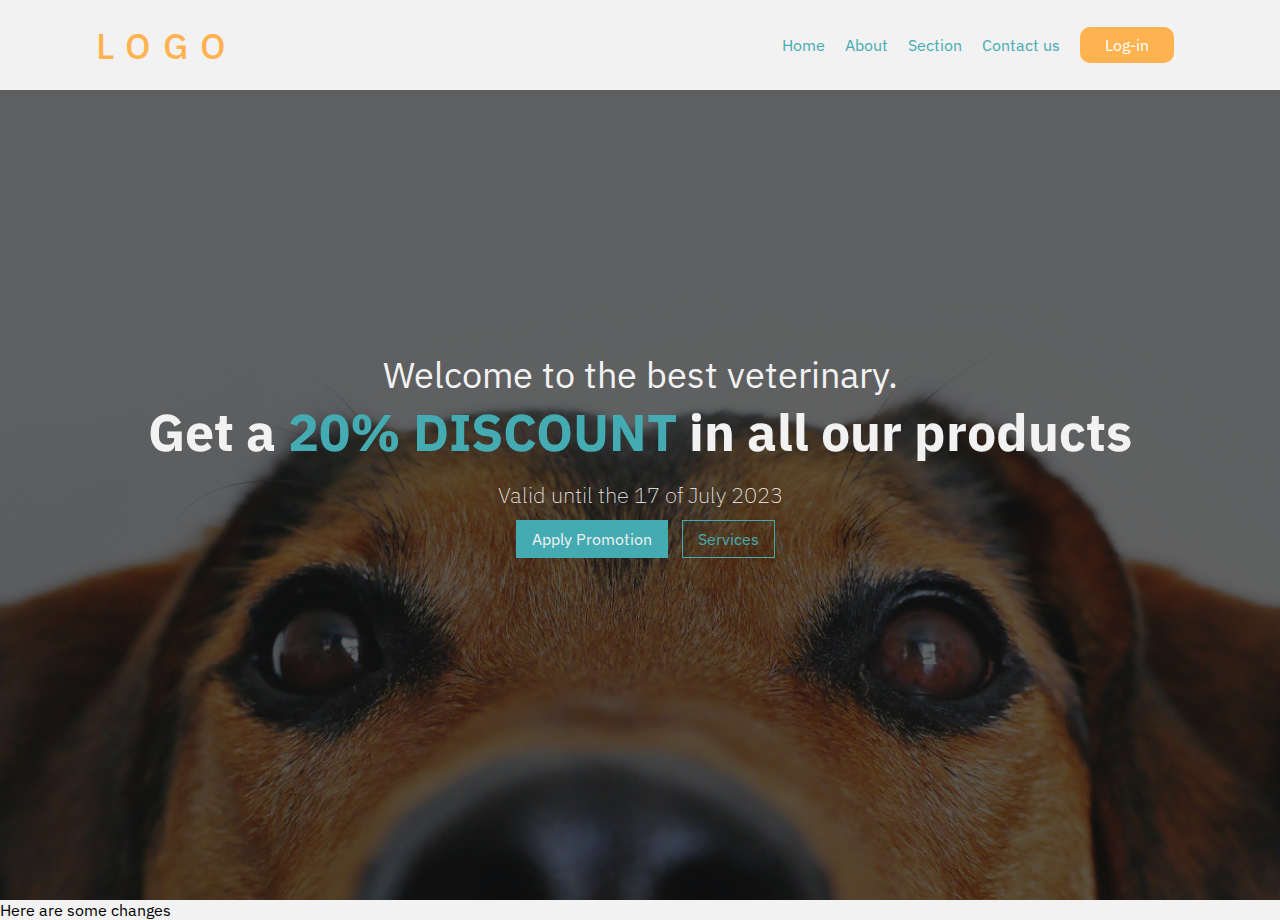
<file: class3/index.html>
<!DOCTYPE html>
<html lang="en">
<head>
    <meta charset="UTF-8">
    <title>Document</title>
    <link rel="stylesheet" href="./assets/css/style.css">
    <link rel="preconnect" href="https://fonts.googleapis.com">
    <link rel="preconnect" href="https://fonts.gstatic.com" crossorigin>
    <link href="https://fonts.googleapis.com/css2?family=IBM+Plex+Sans:ital,wght@0,100;0,200;0,300;0,400;0,500;0,600;0,700;1,100;1,200;1,300;1,400;1,500;1,600;1,700&display=swap" rel="stylesheet">
</head>
<body>
    <header>
        <div class="container">
            <div class="logo">
                <p class="logo">LOGO</p>
            </div>
            <nav class="mainNav">
                <ul>
                    <li><a href="#">Home</a></li>
                    <li><a href="./pages/about.html">About</a></li>
                    <li><a href="#">Section</a></li>
                    <li><a href="#">Contact us</a></li>
                    <li class="btn"><a href="#" class="A_White">Log-in</a></li>
                </ul>
            </nav>
        </div>
    </header>
    <main>
        <section class="hero">
            <div class="textHeroPart">
                <h1>Welcome to the best veterinary.</h1>
                <h2>Get a <span class="blueText">20% DISCOUNT</span> in all our products</h2>
                <p>Valid until the 17 of July 2023</p>
            </div>
            <div class="btnsHero">
                <a href="#" class="primaryBtn">Apply Promotion</a>
                <a href="#" class="secondaryBtn">Services</a>
            </div>
        </section>
    </main>
    <footer>
        <p>Here are some changes</p>
    </footer>
</body>
</html>
</file>
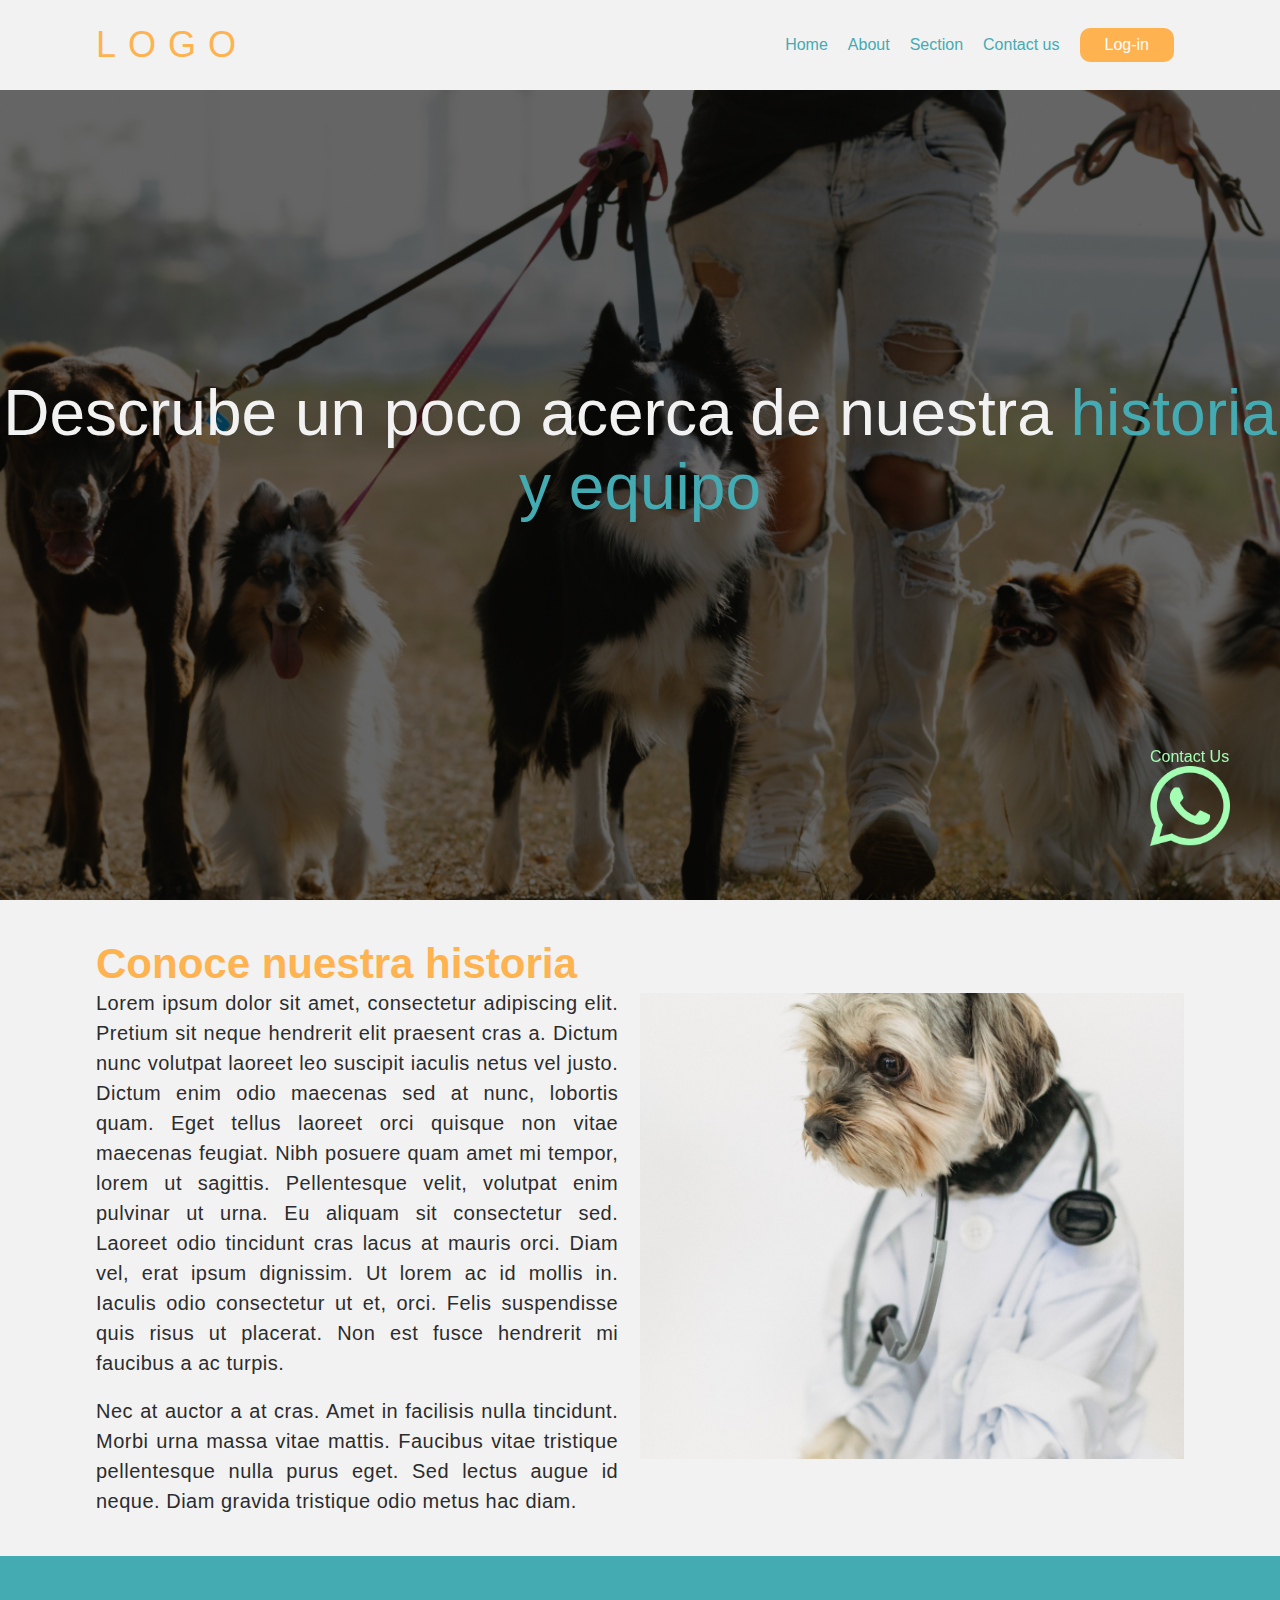
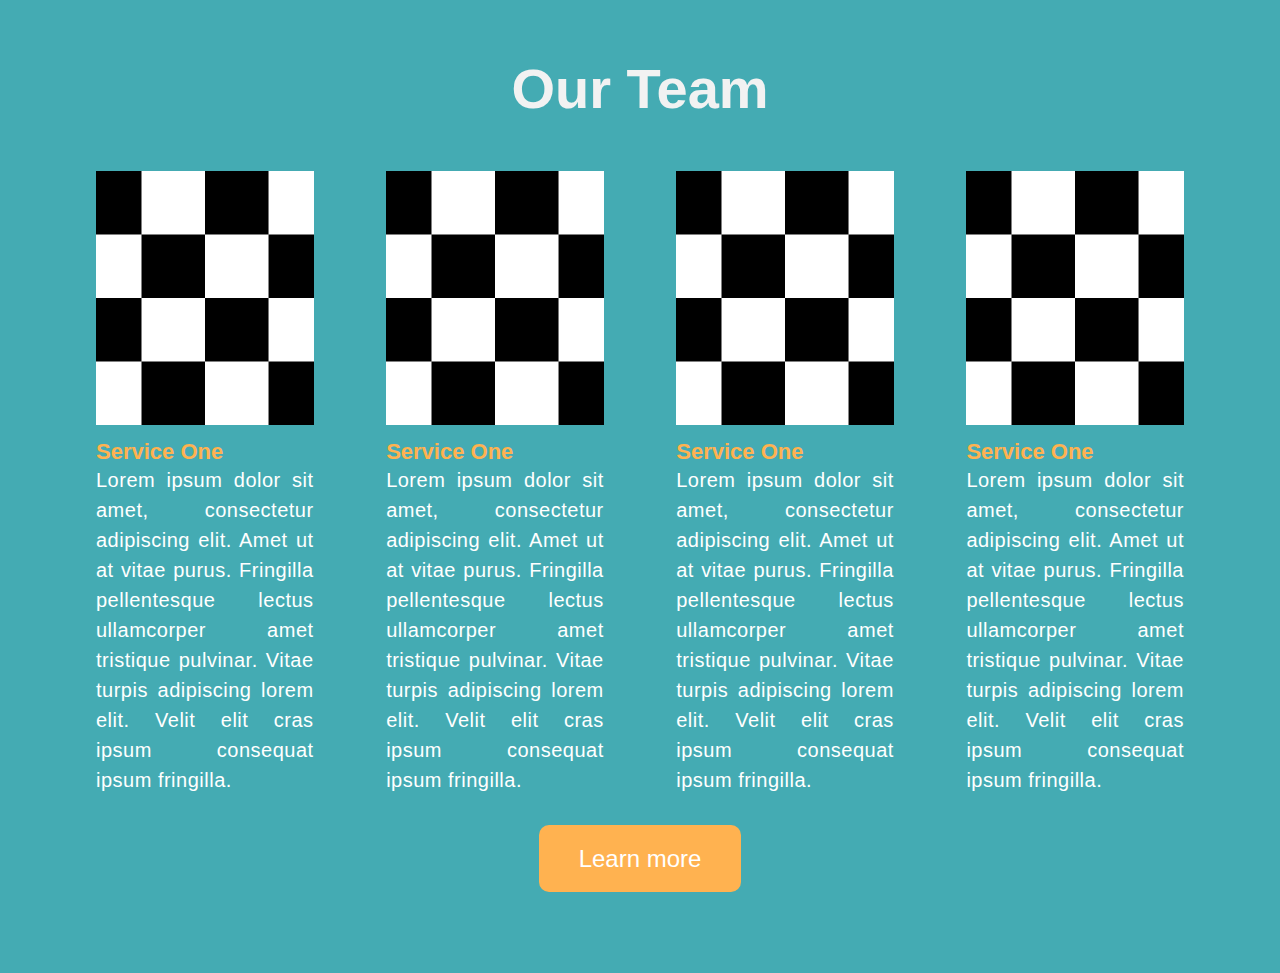
<file: class3/pages/about.html>
<!DOCTYPE html>
<html lang="en">
<head>
    <meta charset="UTF-8">
    <title>About</title>
    <link rel="stylesheet" href="../assets/css/style.css">
</head>
<body>
    <div class="fixedBtn">
        <a href="#">Contact Us<img src="../assets/img/whats.png" alt="whats app btn"></a>
    </div>
    <header>
        <div class="container">
            <div class="logo">
                <p class="logo">LOGO</p>
            </div>
            <nav class="mainNav">
                <ul>
                    <li><a href="../index.html">Home</a></li>
                    <li><a href="#">About</a></li>
                    <li><a href="#">Section</a></li>
                    <li><a href="#">Contact us</a></li>
                    <li class="btn"><a href="#" class="A_White">Log-in</a></li>
                </ul>
            </nav>
        </div>
    </header>
    <main>
        <section class="hero heroAbout">
            <div class="textHeroPart">
                <h1 style="font-size: 64px;">Descrube un poco acerca de nuestra <span class="blueText">historia y equipo</span></h1>
            </div>
        </section>
        <section class="aboutUs">
            <div class="container">
                <div class="aboutUs_text">
                    <h2 class="orageSubtitle">Conoce nuestra historia</h2>
                    <p class="mainParr">Lorem ipsum dolor sit amet, consectetur adipiscing elit. Pretium sit neque hendrerit elit praesent cras a. Dictum nunc volutpat laoreet leo suscipit iaculis netus vel justo. Dictum enim odio maecenas sed at nunc, lobortis quam. Eget tellus laoreet orci quisque non vitae maecenas feugiat. Nibh posuere quam amet mi tempor, lorem ut sagittis. Pellentesque velit, volutpat enim pulvinar ut urna. Eu aliquam sit consectetur sed. Laoreet odio tincidunt cras lacus at mauris orci. Diam vel, erat ipsum dignissim. Ut lorem ac id mollis in. Iaculis odio consectetur ut et, orci. Felis suspendisse quis risus ut placerat. Non est fusce hendrerit mi faucibus a ac turpis.</p>
                    <br>
                    <p class="mainParr">Nec at auctor a at cras. Amet in facilisis nulla tincidunt. Morbi urna massa vitae mattis. Faucibus vitae tristique pellentesque nulla purus eget. Sed lectus augue id neque. Diam gravida tristique odio metus hac diam.</p>
                </div>
                <div class="aboutUs_img">
                    <img src="../assets/img/dogAbout.png" alt="Doctor Dog">
                </div>
            </div>
        </section>
        <section class="serviceAbout">
            <div class="subTitleWhite">
                <h2>Our Team</h2>
            </div>
            <div class="container">
                <div class="serviceAboutBox">
                    <div class="serviceAboutBoxImg">
                        <img src="../assets/img/sample.png" alt="Sample Img">
                    </div>
                    <div class="serviceAboutBoxText">
                        <h3>Service One</h3>
                        <p class="mainParr A_White">Lorem ipsum dolor sit amet, consectetur adipiscing elit. Amet ut at vitae purus. Fringilla pellentesque lectus ullamcorper amet tristique pulvinar. Vitae turpis adipiscing lorem elit. Velit elit cras ipsum consequat ipsum fringilla.</p>
                    </div>
                </div>
                <div class="serviceAboutBox">
                    <div class="serviceAboutBoxImg">
                        <img src="../assets/img/sample.png" alt="Sample Img">
                    </div>
                    <div class="serviceAboutBoxText">
                        <h3>Service One</h3>
                        <p class="mainParr A_White">Lorem ipsum dolor sit amet, consectetur adipiscing elit. Amet ut at vitae purus. Fringilla pellentesque lectus ullamcorper amet tristique pulvinar. Vitae turpis adipiscing lorem elit. Velit elit cras ipsum consequat ipsum fringilla.</p>
                    </div>
                </div>
                <div class="serviceAboutBox">
                    <div class="serviceAboutBoxImg">
                        <img src="../assets/img/sample.png" alt="Sample Img">
                    </div>
                    <div class="serviceAboutBoxText">
                        <h3>Service One</h3>
                        <p class="mainParr A_White">Lorem ipsum dolor sit amet, consectetur adipiscing elit. Amet ut at vitae purus. Fringilla pellentesque lectus ullamcorper amet tristique pulvinar. Vitae turpis adipiscing lorem elit. Velit elit cras ipsum consequat ipsum fringilla.</p>
                    </div>
                </div>
                <div class="serviceAboutBox">
                    <div class="serviceAboutBoxImg">
                        <img src="../assets/img/sample.png" alt="Sample Img">
                    </div>
                    <div class="serviceAboutBoxText">
                        <h3>Service One</h3>
                        <p class="mainParr A_White">Lorem ipsum dolor sit amet, consectetur adipiscing elit. Amet ut at vitae purus. Fringilla pellentesque lectus ullamcorper amet tristique pulvinar. Vitae turpis adipiscing lorem elit. Velit elit cras ipsum consequat ipsum fringilla.</p>
                    </div>
                </div>
            </div>
            <div class="callToActionService">
                <a href="" class="btn bigBtn A_White">Learn more</a>
            </div>
        </section>
    </main>
</body>
</html>
</file>
<file: class3/assets/css/style.css>
*{
    margin: 0; 
    font-family: 'IBM Plex Sans', sans-serif; 
  }
  
  header{
      width: 100%;
      height: 90px;
      background: #f2f2f2;
      display: grid;
      position:fixed;
  }
  body{
      background: #f2f2f2;
  }
  .container{
      display: flex;
      justify-content: space-between;
      align-items: center;
      width: 85%;
      margin: 0 auto;
  }
  .mainNav ul{
      display: flex;
      align-items: center;
  }
  .mainNav ul li{
      margin: 10px;
      list-style: none;
  }
  .mainNav ul li a{
      text-decoration: none;
      color: #44ABB3;
  }
  .logo{
      font-size: 36px;
      color: #FFB250;
      font-weight: 500;
      letter-spacing: 12px;
  }
  .btn {
      padding: 8px 25px;
      background: #FFB250;
      border-radius: 10px;
  }
  .btn{
      text-decoration: none;
  }
  /* .btn li a{
      color: #fff;
  } */
  .A_White{
      color: #fff !important;
  }
  /*HERO*/
  
  .hero{
      height: 100vh;
      background-image: url(../img/Rectangle\ 2.png);
      background-position: center;
      background-repeat: no-repeat;
      background-size: cover;
      display: flex;
      flex-direction: column;
      align-items: center;
      justify-content: center;
  }
  .blueText{
      color: #44ABB3;
  }
  .textHeroPart{
      color: #f2f2f2;
      text-align: center;
  }
  .textHeroPart h1{
      font-size: 36px;
      font-weight: 400;
  }
  .textHeroPart h2{
      font-size: 52px;
      margin-bottom: 15px;
  }
  .textHeroPart p{
      font-size: 22px;
      font-weight: 200;
  }
  .btnsHero{
      margin-top: 20px;
  }
  .btnsHero a{
      padding: 8px 15px;
      text-decoration: none;
      margin-left: 10px;
      
  }
  
  .primaryBtn {
      background: #44ABB3;
      border: 1px solid #44ABB3;
      color: #f2f2f2;
  }
  .secondaryBtn {
      background: none;
      color: #44ABB3;
      border: 1px solid #44ABB3;
  }
  
  
  
  /*ABOUT PAGE*/
  .heroAbout{
      background-image: url(../img/bg2.png);
  }
  .orageSubtitle{
      color: #FFB250;
      font-size: 42px;
  }
  .aboutUs{
      margin: 40px 0;
  }
  .aboutUs_img{
      width: 50%;
  }
  .aboutUs_img img{
      width: 100%;
  }
  .aboutUs_text{
      width: 48%;
  }
  .mainParr{
      font-size: 20px;
      text-align: justify;
      color: #2c2c2c;
      letter-spacing: .5px;
      line-height: 30px;
      font-weight: 200;
  }
  
  
  .serviceAbout{
      width: 100%;
      background-color: #44ABB3;
      padding: 100px 0;
  }
  .subTitleWhite{
      margin-bottom: 50px;
  }
  .subTitleWhite h2{
      text-align: center;
      color: #f2f2f2;
      font-size: 56px;
  
  }
  .serviceAboutBox{
      width: 20%;
  }
  .serviceAboutBoxImg{
      width: 100%;
      margin-bottom: 10px;
  }
  .serviceAboutBoxImg img{
      width: 100%;
  }
  .serviceAboutBoxText h3{
      color: #FFB250;
      font-size: 22px;
  }
  .callToActionService{
      text-align: center;
      margin-top: 50px;
  }
  .bigBtn{
      padding: 20px 40px;
      font-size: 24px;
  }
  
  /*FIXED BTN*/
  .fixedBtn{
      width: 80px;
      position: fixed;
      bottom: 0;
      right: 0;
      margin: 50px;
  }
  .fixedBtn a{
      color: #A3FDB2;
      text-decoration: none;
  }
  .fixedBtn a img{
      width: 100%;
  }
</file>
